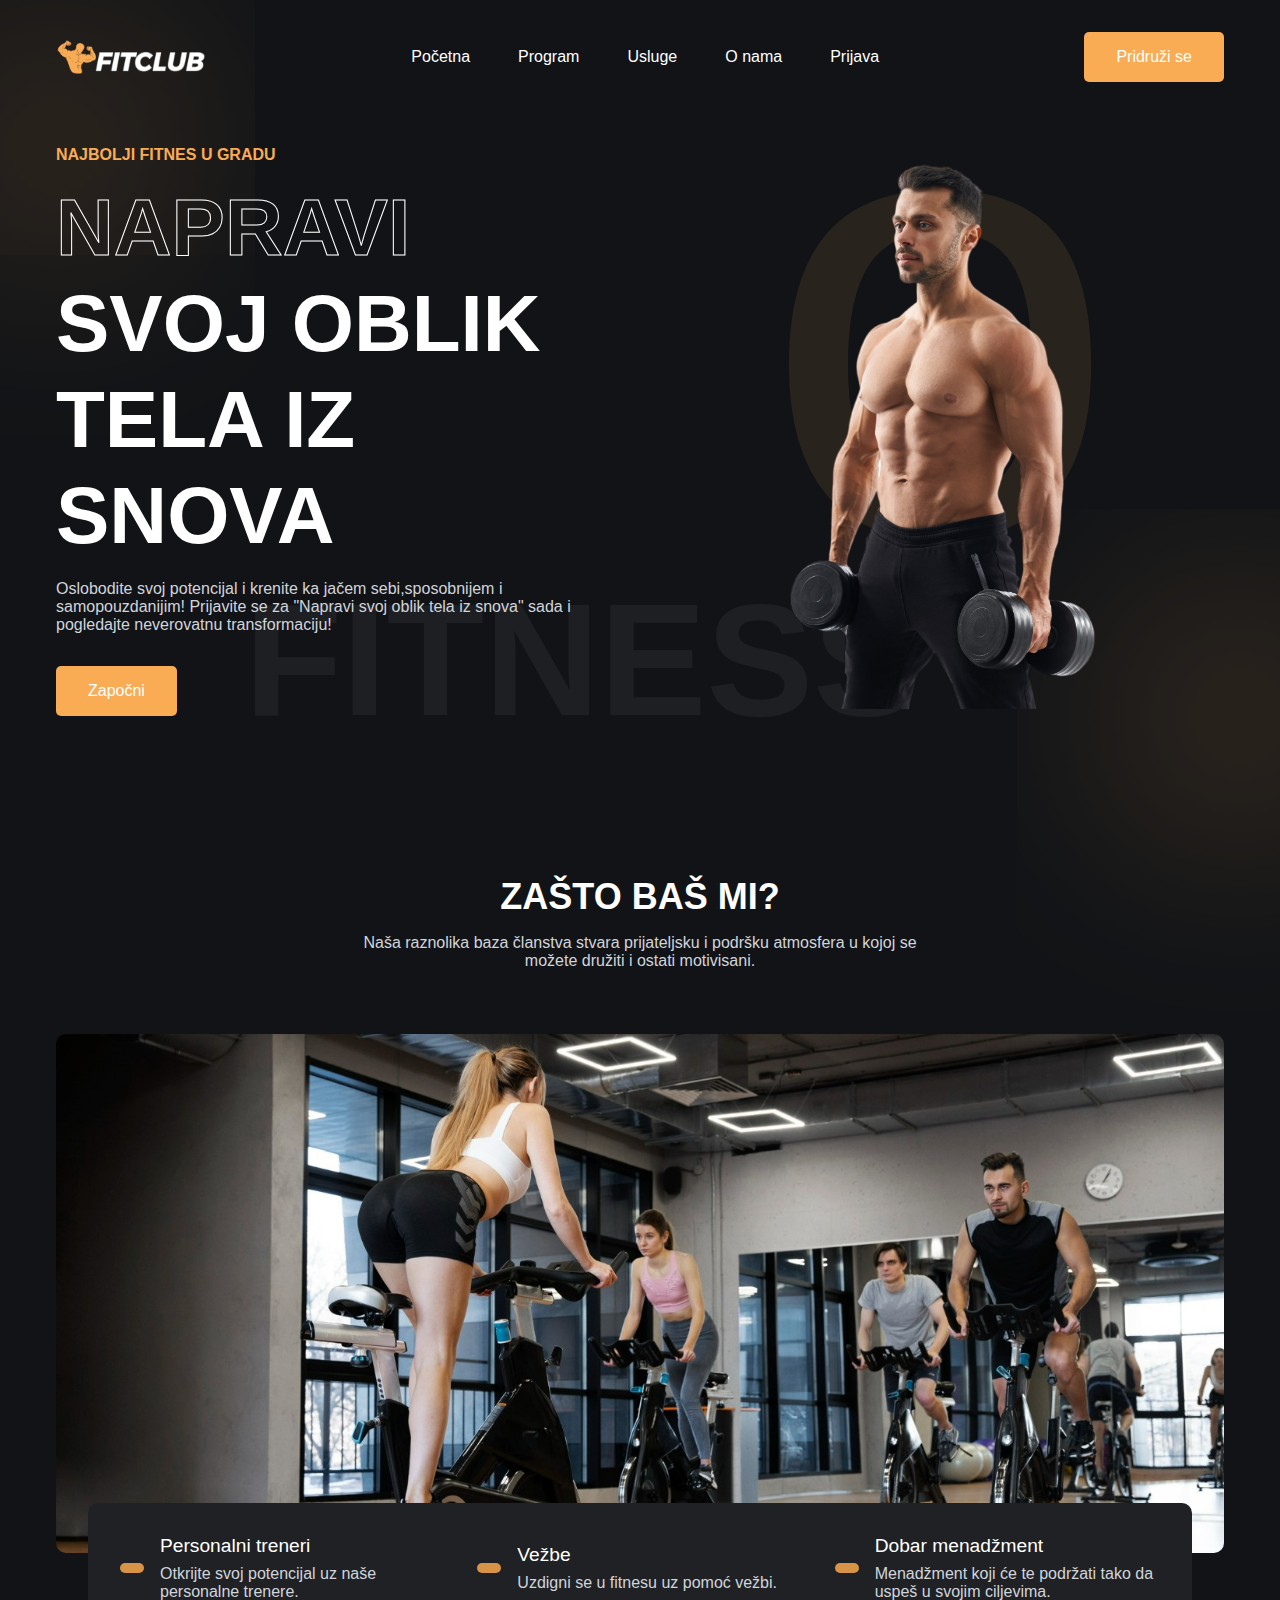
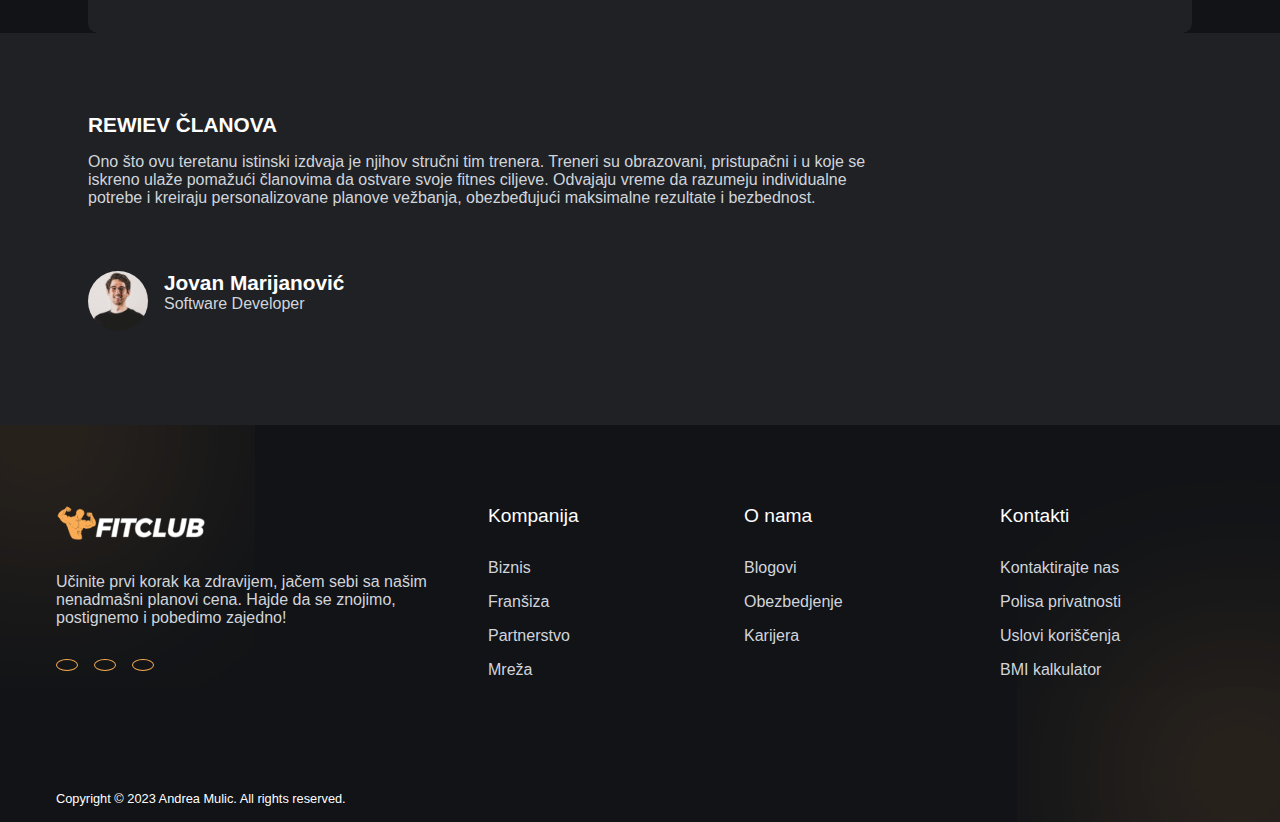
<file: projekat/index.html>
<!DOCTYPE html>
<html lang="en">
  <head>
    <meta charset="UTF-8" />
    <meta name="viewport" content="width=device-width, initial-scale=1.0" />
    <link rel="stylesheet" hre="program.html" />
    <link rel="stylesheet" href="styles.css" />
    <title>Fitclub</title>
  </head>
  <body>
    <nav>
      <div class="nav__logo">
        <a href="#"><img src="slike/logo.png" alt="logo" /></a>
      </div>
      <ul class="nav__links">
        <li class="link"><a href="index.html">Početna</a></li>
        <li class="link"><a href="program.html">Program</a></li>
        <li class="link"><a href="usluge.html">Usluge</a></li>
        <li class="link"><a href="index.html">O nama</a></li>
        <li class="link"><a href="prijava.html">Prijava</a></li>
      </ul>
      <button class="btn">Pridruži se</button>
    </nav>

    <header class="section__container header__container">
      <div class="header__content">
        <span class="bg__blur"></span>
        <span class="bg__blur header__blur"></span>
        <h4>NAJBOLJI FITNES U GRADU</h4>
        <h1><span>NAPRAVI</span> SVOJ OBLIK TELA IZ SNOVA</h1>
        <p>
          Oslobodite svoj potencijal i krenite ka jačem sebi,sposobnijem i
          samopouzdanijim! Prijavite se za "Napravi svoj oblik tela iz snova"
          sada i pogledajte neverovatnu transformaciju!
        </p>
        <button class="btn">Započni</button>
      </div>
      <div class="header__image">
        <img src="slike/header.png" alt="header" />
      </div>
    </header>

    <section class="section__container join__container">
      <h2 class="section__header">ZAŠTO BAŠ MI?</h2>
      <p class="section__subheader">
        Naša raznolika baza članstva stvara prijateljsku i podršku atmosfera u
        kojoj se možete družiti i ostati motivisani.
      </p>
      <div class="join__image">
        <img src="slike/join.jpg" alt="Join" />
        <div class="join__grid">
          <div class="join__card">
            <span><i class="ri-user-star-fill"></i></span>
            <div class="join__card__content">
              <h4>Personalni treneri</h4>
              <p>Otkrijte svoj potencijal uz naše personalne trenere.</p>
            </div>
          </div>
          <div class="join__card">
            <span><i class="ri-vidicon-fill"></i></span>
            <div class="join__card__content">
              <h4>Vežbe</h4>
              <p>Uzdigni se u fitnesu uz pomoć vežbi.</p>
            </div>
          </div>
          <div class="join__card">
            <span><i class="ri-building-line"></i></span>
            <div class="join__card__content">
              <h4>Dobar menadžment</h4>
              <p>
                Menadžment koji će te podržati tako da uspeš u svojim ciljevima.
              </p>
            </div>
          </div>
        </div>
      </div>
    </section>

    <section class="review">
      <div class="section__container review__container">
        <span><i class="ri-double-quotes-r"></i></span>
        <div class="review__content">
          <h4>REWIEV ČLANOVA</h4>
          <p>
            Ono što ovu teretanu istinski izdvaja je njihov stručni tim trenera.
            Treneri su obrazovani, pristupačni i u koje se iskreno ulaže
            pomažući članovima da ostvare svoje fitnes ciljeve. Odvajaju vreme
            da razumeju individualne potrebe i kreiraju personalizovane planove
            vežbanja, obezbeđujući maksimalne rezultate i bezbednost.
          </p>
          <div class="review__rating">
            <span><i class="ri-star-fill"></i></span>
            <span><i class="ri-star-fill"></i></span>
            <span><i class="ri-star-fill"></i></span>
            <span><i class="ri-star-fill"></i></span>
            <span><i class="ri-star-half-fill"></i></span>
          </div>
          <div class="review__footer">
            <div class="review__member">
              <img src="slike/member.jpg" alt="member" />
              <div class="review__member__details">
                <h4>Jovan Marijanović</h4>
                <p>Software Developer</p>
              </div>
            </div>
            <div class="review__nav">
              <span><i class="ri-arrow-left-line"></i></span>
              <span><i class="ri-arrow-right-line"></i></span>
            </div>
          </div>
        </div>
      </div>
    </section>

    <footer class="section__container footer__container">
      <span class="bg__blur"></span>
      <span class="bg__blur footer__blur"></span>
      <div class="footer__col">
        <div class="footer__logo"><img src="slike/logo.png" alt="logo" /></div>
        <p>
          Učinite prvi korak ka zdravijem, jačem sebi sa našim nenadmašni
          planovi cena. Hajde da se znojimo, postignemo i pobedimo zajedno!
        </p>
        <div class="footer__socials">
          <a href="#"><i class="ri-facebook-fill"></i></a>
          <a href="#"><i class="ri-instagram-line"></i></a>
          <a href="#"><i class="ri-twitter-fill"></i></a>
        </div>
      </div>
      <div class="footer__col">
        <h4>Kompanija</h4>
        <a href="#">Biznis</a>
        <a href="#">Franšiza</a>
        <a href="#">Partnerstvo</a>
        <a href="#">Mreža</a>
      </div>
      <div class="footer__col">
        <h4>O nama</h4>
        <a href="#">Blogovi</a>
        <a href="#">Obezbedjenje</a>
        <a href="#">Karijera</a>
      </div>
      <div class="footer__col">
        <h4>Kontakti</h4>
        <a href="#">Kontaktirajte nas</a>
        <a href="#">Polisa privatnosti</a>
        <a href="#">Uslovi koriščenja</a>
        <a href="#">BMI kalkulator</a>
      </div>
    </footer>
    <div class="footer__bar">
      Copyright © 2023 Andrea Mulic. All rights reserved.
    </div>
  </body>
</html>
</file>
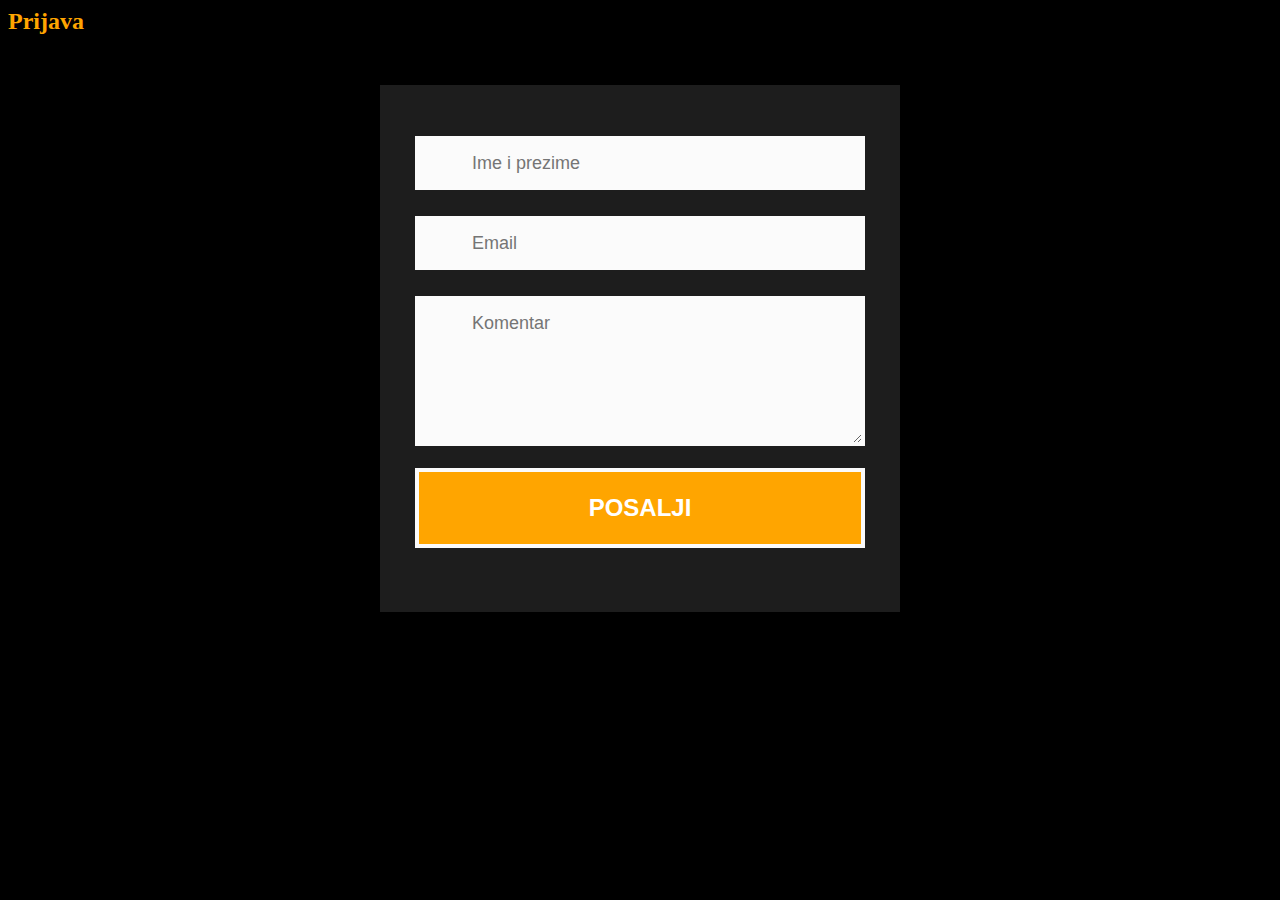
<file: projekat/prijava.html>
<html>
  <body>
    <head><title>Prijava</title></head>
    <h2 style="color:orange">Prijava</h2>
    <id="form-main">
    <div id="form-div">
      <form class="form" id="form1">
        <link rel="stylesheet" href="form.css" />
        <p class="name">
          <input
            name="name"
            type="text"
            class="validate[required,custom[onlyLetter],length[0,100]] feedback-input"
            placeholder="Ime i prezime"
            id="name"
          />
        </p>

        <p class="email">
          <input
            name="email"
            type="text"
            class="validate[required,custom[email]] feedback-input"
            id="email"
            placeholder="Email"
          />
        </p>

        <p class="text">
          <textarea
            name="text"
            class="validate[required,length[6,300]] feedback-input"
            id="comment"
            placeholder="Komentar"
          ></textarea>
        </p>

        <div class="submit">
          <input type="submit" value="POSALJI" id="button-orange" />
          <div class="ease"></div>
        </div>
      </form>
    </div>
  </body>
</html>
</file>
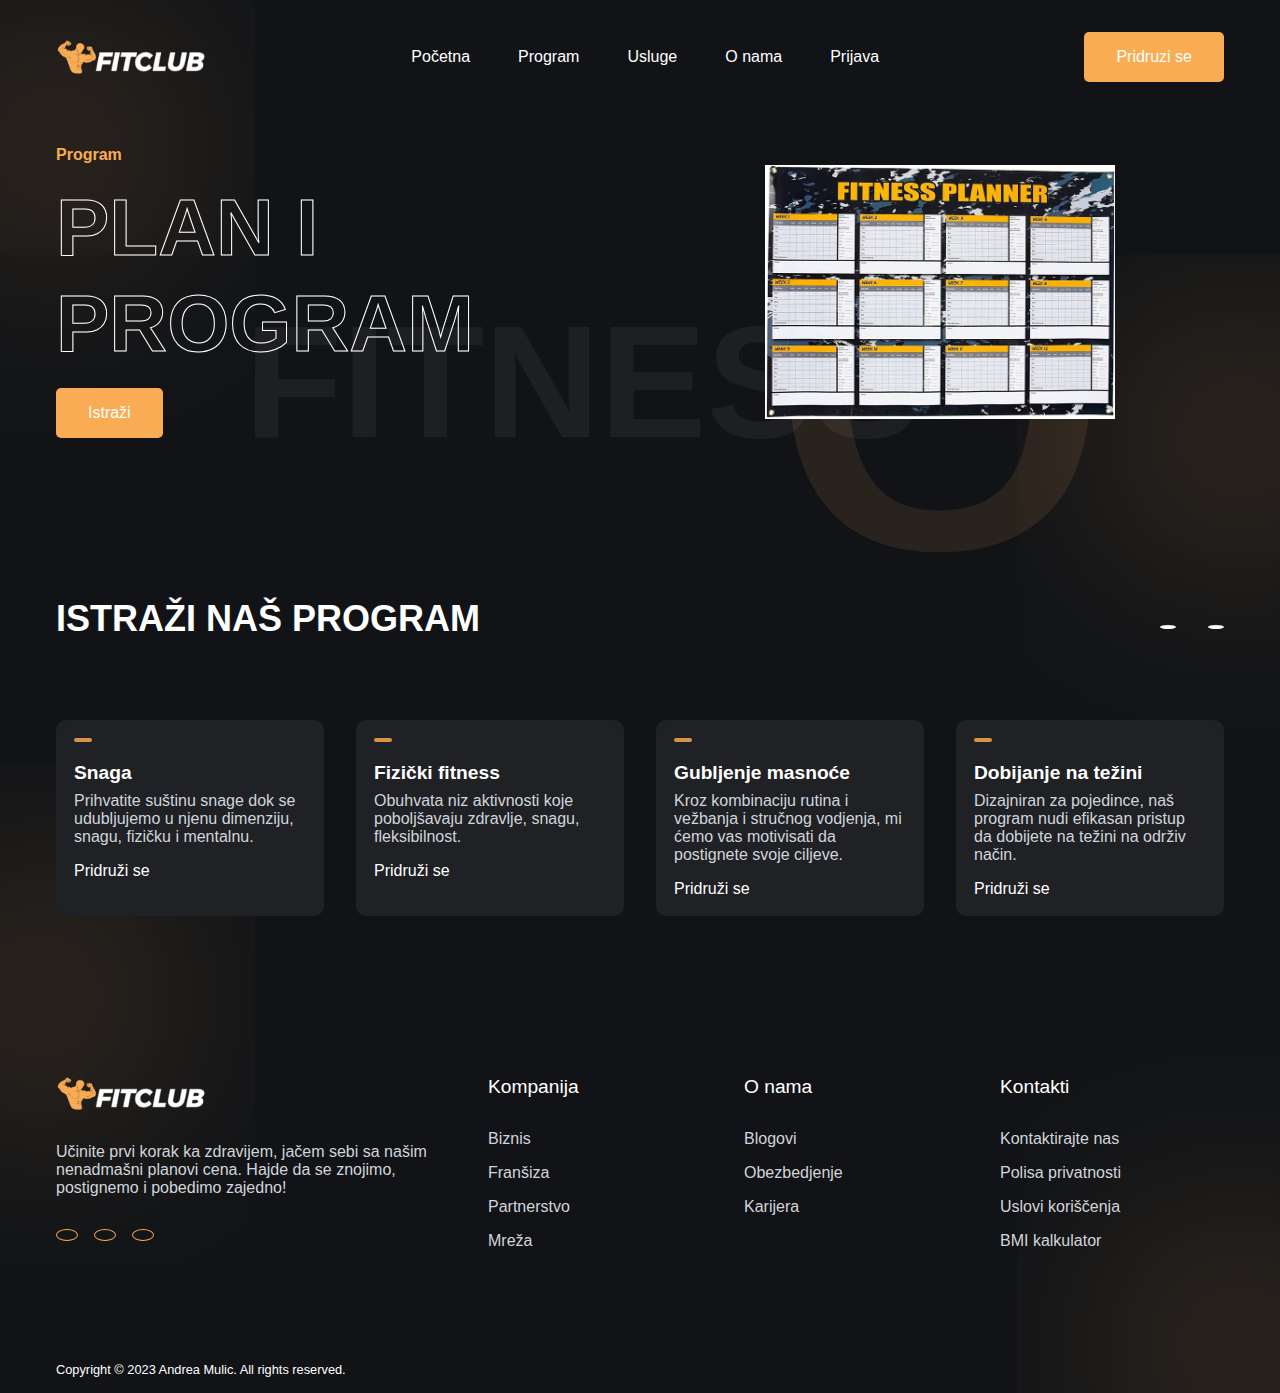
<file: projekat/program.html>
<!DOCTYPE html>
<html lang="en">
  <head>
    <meta charset="UTF-8" />
    <meta name="viewport" content="width=device-width, initial-scale=1.0" />
    <link rel="stylesheet" hre="program.html" />
    <link rel="stylesheet" href="styles.css" />
    <title>Fitclub</title>
  </head>
  <body>
    <nav>
      <div class="nav__logo">
        <a href="#"><img src="slike/logo.png" alt="logo" /></a>
      </div>
      <ul class="nav__links">
        <li class="link"><a href="index.html">Početna</a></li>
        <li class="link"><a href="program.html">Program</a></li>
        <li class="link"><a href="usluge.html">Usluge</a></li>
        <li class="link"><a href="index.html">O nama</a></li>
        <li class="link"><a href="prijava.html">Prijava</a></li>
      </ul>
      <button class="btn">Pridruzi se</button>
    </nav>

    <header class="section__container header__container">
      <div class="header__content">
        <span class="bg__blur"></span>
        <span class="bg__blur header__blur"></span>
        <h4>Program</h4>
        <h1><span>PLAN I PROGRAM</span></h1>

        <button class="btn">Istraži</button>
      </div>
      <div class="header__image">
        <img src="slike/planer.jpg" alt="header" />
      </div>
    </header>

    <section class="section__container explore__container">
      <div class="explore__header">
        <h2 class="section__header">ISTRAŽI NAŠ PROGRAM</h2>
        <div class="explore__nav">
          <span><i class="ri-arrow-left-line"></i></span>
          <span><i class="ri-arrow-right-line"></i></span>
        </div>
      </div>
      <div class="explore__grid">
        <div class="explore__card">
          <span><i class="ri-boxing-fill"></i></span>
          <h4>Snaga</h4>
          <p>
            Prihvatite suštinu snage dok se udubljujemo u njenu dimenziju,
            snagu, fizičku i mentalnu.
          </p>
          <a href="#">Pridruži se <i class="ri-arrow-right-line"></i></a>
        </div>
        <div class="explore__card">
          <span><i class="ri-heart-pulse-fill"></i></span>
          <h4>Fizički fitness</h4>
          <p>
            Obuhvata niz aktivnosti koje poboljšavaju zdravlje, snagu,
            fleksibilnost.
          </p>
          <a href="#">Pridruži se <i class="ri-arrow-right-line"></i></a>
        </div>
        <div class="explore__card">
          <span><i class="ri-run-line"></i></span>
          <h4>Gubljenje masnoće</h4>
          <p>
            Kroz kombinaciju rutina i vežbanja i stručnog vodjenja, mi ćemo vas
            motivisati da postignete svoje ciljeve.
          </p>
          <a href="#">Pridruži se<i class="ri-arrow-right-line"></i></a>
        </div>
        <div class="explore__card">
          <span><i class="ri-shopping-basket-fill"></i></span>
          <h4>Dobijanje na težini</h4>
          <p>
            Dizajniran za pojedince, naš program nudi efikasan pristup da
            dobijete na težini na održiv način.
          </p>
          <a href="#">Pridruži se <i class="ri-arrow-right-line"></i></a>
        </div>
      </div>
    </section>
    <footer class="section__container footer__container">
      <span class="bg__blur"></span>
      <span class="bg__blur footer__blur"></span>
      <div class="footer__col">
        <div class="footer__logo"><img src="slike/logo.png" alt="logo" /></div>
        <p>
          Učinite prvi korak ka zdravijem, jačem sebi sa našim nenadmašni
          planovi cena. Hajde da se znojimo, postignemo i pobedimo zajedno!
        </p>
        <div class="footer__socials">
          <a href="#"><i class="ri-facebook-fill"></i></a>
          <a href="#"><i class="ri-instagram-line"></i></a>
          <a href="#"><i class="ri-twitter-fill"></i></a>
        </div>
      </div>
      <div class="footer__col">
        <h4>Kompanija</h4>
        <a href="#">Biznis</a>
        <a href="#">Franšiza</a>
        <a href="#">Partnerstvo</a>
        <a href="#">Mreža</a>
      </div>
      <div class="footer__col">
        <h4>O nama</h4>
        <a href="#">Blogovi</a>
        <a href="#">Obezbedjenje</a>
        <a href="#">Karijera</a>
      </div>
      <div class="footer__col">
        <h4>Kontakti</h4>
        <a href="#">Kontaktirajte nas</a>
        <a href="#">Polisa privatnosti</a>
        <a href="#">Uslovi koriščenja</a>
        <a href="#">BMI kalkulator</a>
      </div>
    </footer>
    <div class="footer__bar">
      Copyright © 2023 Andrea Mulic. All rights reserved.
    </div>
  </body>
</html>
</file>
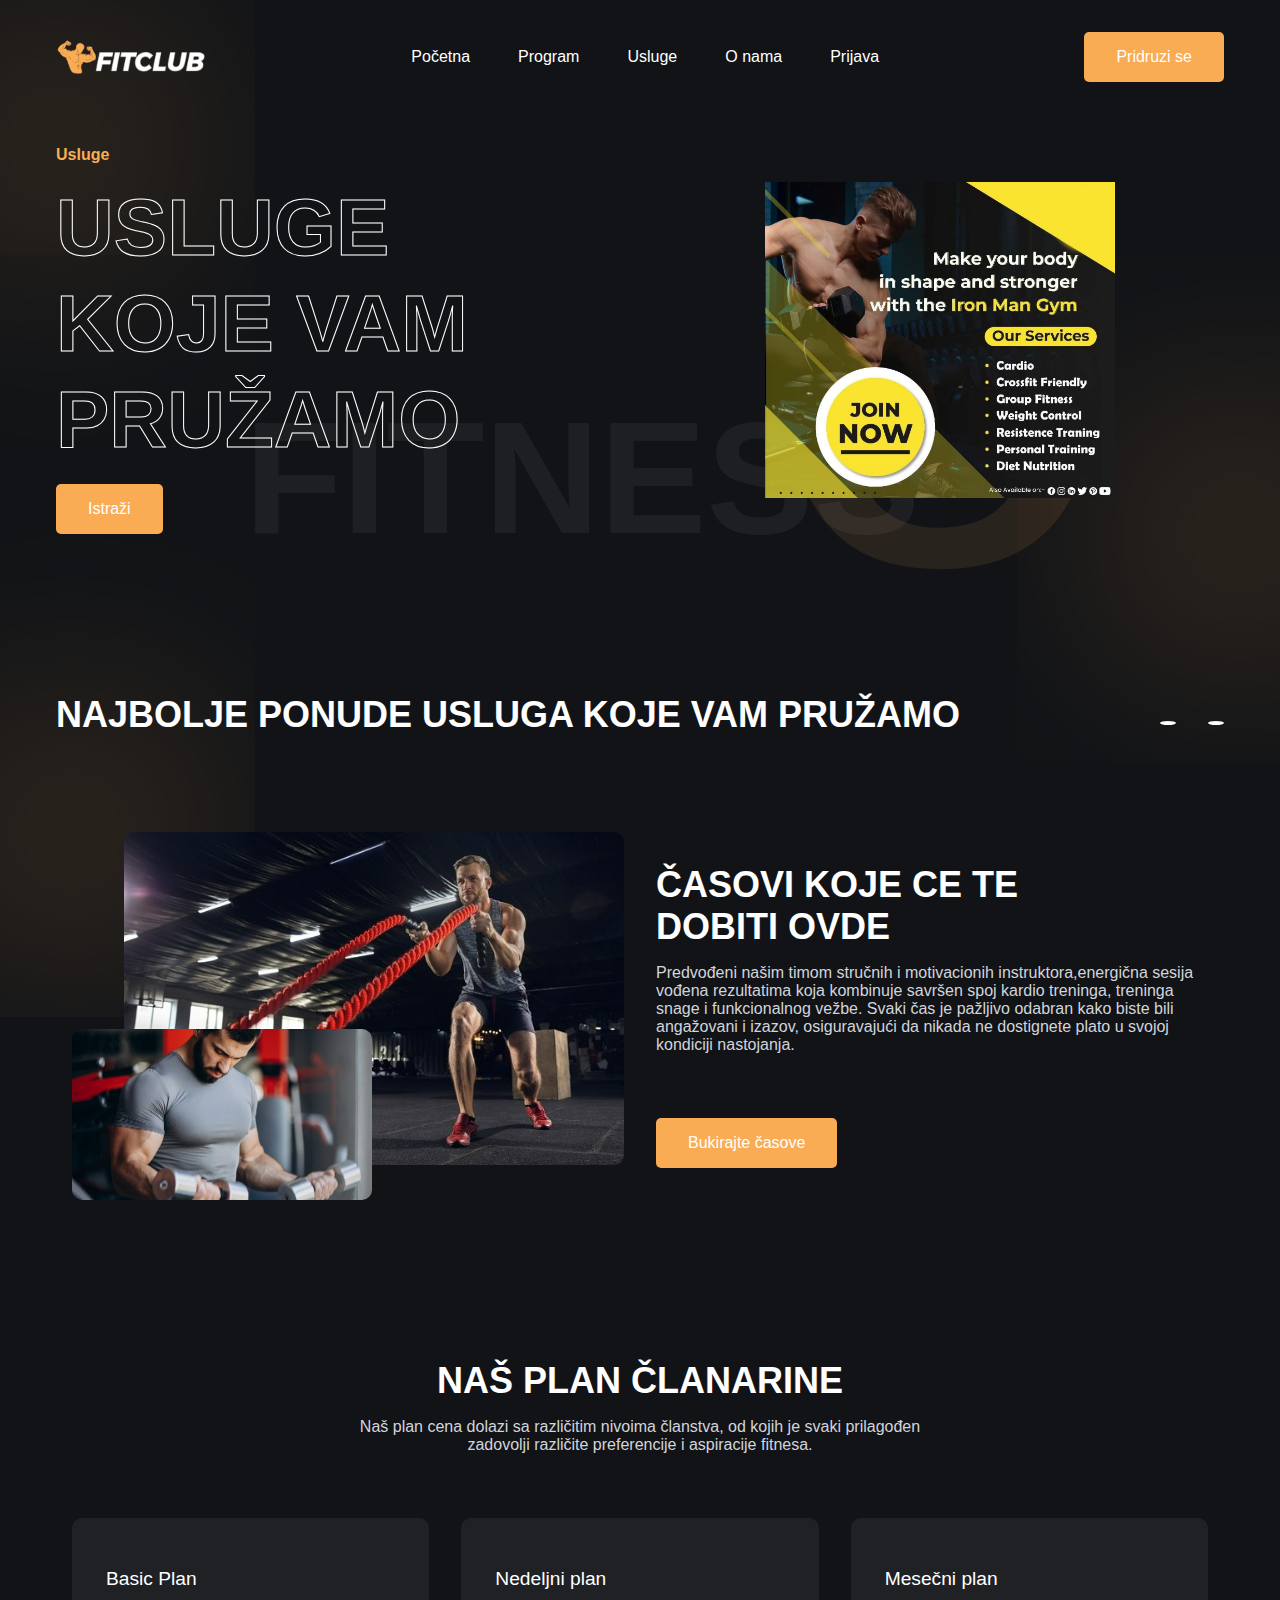
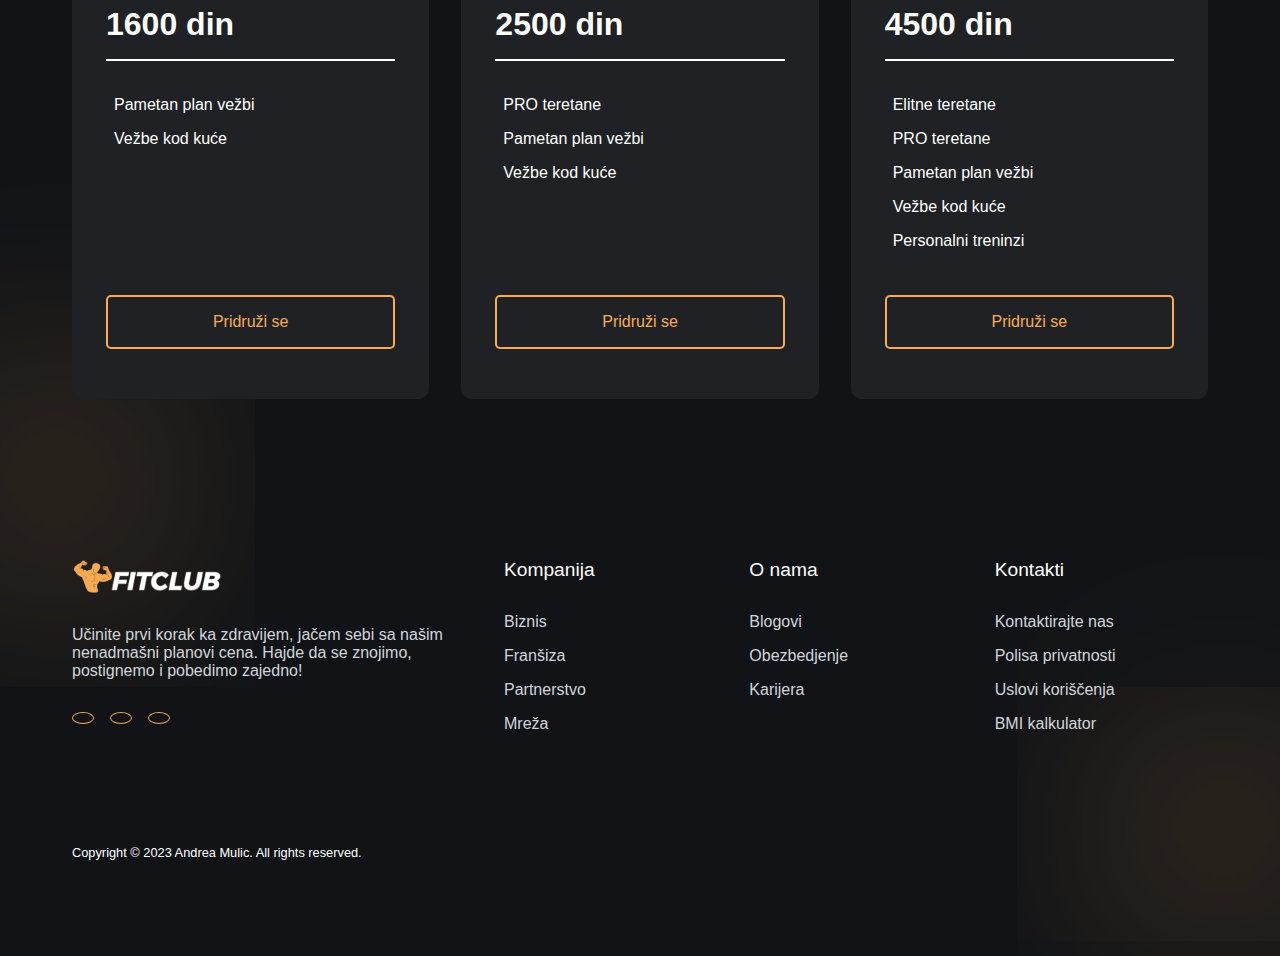
<file: projekat/usluge.html>
<!DOCTYPE html>
<html lang="en">
  <head>
    <meta charset="UTF-8" />
    <meta name="viewport" content="width=device-width, initial-scale=1.0" />
    <link rel="stylesheet" hre="program.html" />
    <link rel="stylesheet" href="styles.css" />
    <title>Fitclub</title>
  </head>
  <body>
    <nav>
      <div class="nav__logo">
        <a href="#"><img src="slike/logo.png" alt="logo" /></a>
      </div>
      <ul class="nav__links">
        <li class="link"><a href="index.html">Početna</a></li>
        <li class="link"><a href="program.html">Program</a></li>
        <li class="link"><a href="usluge.html">Usluge</a></li>
        <li class="link"><a href="index.html">O nama</a></li>
        <li class="link"><a href="prijava.html">Prijava</a></li>
      </ul>
      <button class="btn">Pridruzi se</button>
    </nav>

    <header class="section__container header__container">
      <div class="header__content">
        <span class="bg__blur"></span>
        <span class="bg__blur header__blur"></span>
        <h4>Usluge</h4>
        <h1><span>USLUGE KOJE VAM PRUŽAMO</span></h1>

        <button class="btn">Istraži</button>
      </div>
      <div class="header__image">
        <img src="slike/usluga2.png" alt="header" />
      </div>
    </header>

    <section class="section__container explore__container">
      <div class="explore__header">
        <h2 class="section__header">NAJBOLJE PONUDE USLUGA KOJE VAM PRUŽAMO</h2>
        <div class="explore__nav">
          <span><i class="ri-arrow-left-line"></i></span>
          <span><i class="ri-arrow-right-line"></i></span>
        </div>
      </div>
   
    <section class="section__container class__container">
      <div class="class__image">
        <span class="bg__blur"></span>
        <img src="slike/class-1.jpg" alt="class" class="class__img-1" />
        <img src="slike/class-2.jpg" alt="class" class="class__img-2" />
      </div>
      <div class="class__content">
        <h2 class="section__header">ČASOVI KOJE CE TE DOBITI OVDE</h2>
        <p>
          Predvođeni našim timom stručnih i motivacionih instruktora,energična
          sesija vođena rezultatima koja kombinuje savršen spoj kardio treninga,
          treninga snage i funkcionalnog vežbe. Svaki čas je pažljivo odabran
          kako biste bili angažovani i izazov, osiguravajući da nikada ne
          dostignete plato u svojoj kondiciji nastojanja.
        </p>
        <button class="btn">Bukirajte časove</button>
      </div>
    </section>
    <section class="section__container price__container">
      <h2 class="section__header">NAŠ PLAN ČLANARINE</h2>
      <p class="section__subheader">
        Naš plan cena dolazi sa različitim nivoima članstva, od kojih je svaki
        prilagođen zadovolji različite preferencije i aspiracije fitnesa.
      </p>
      <div class="price__grid">
        <div class="price__card">
          <div class="price__card__content">
            <h4>Basic Plan</h4>
            <h3>1600 din</h3>
            <p>
              <i class="ri-checkbox-circle-line"></i>
              Pametan plan vežbi
            </p>
            <p>
              <i class="ri-checkbox-circle-line"></i>
              Vežbe kod kuće
            </p>
          </div>
          <button class="btn price__btn">Pridruži se</button>
        </div>
        <div class="price__card">
          <div class="price__card__content">
            <h4>Nedeljni plan</h4>
            <h3>2500 din</h3>
            <p>
              <i class="ri-checkbox-circle-line"></i>
              PRO teretane
            </p>
            <p>
              <i class="ri-checkbox-circle-line"></i>
              Pametan plan vežbi
            </p>
            <p>
              <i class="ri-checkbox-circle-line"></i>
              Vežbe kod kuće
            </p>
          </div>
          <button class="btn price__btn">Pridruži se</button>
        </div>
        <div class="price__card">
          <div class="price__card__content">
            <h4>Mesečni plan</h4>
            <h3>4500 din</h3>
            <p>
              <i class="ri-checkbox-circle-line"></i>
              Elitne teretane
            </p>
            <p>
              <i class="ri-checkbox-circle-line"></i>
              PRO teretane
            </p>
            <p>
              <i class="ri-checkbox-circle-line"></i>
              Pametan plan vežbi
            </p>
            <p>
              <i class="ri-checkbox-circle-line"></i>
              Vežbe kod kuće
            </p>
            <p>
              <i class="ri-checkbox-circle-line"></i>
              Personalni treninzi
            </p>
          </div>
          <button class="btn price__btn">Pridruži se</button>
        </div>
      </div>
    </section>

    <footer class="section__container footer__container">
      <span class="bg__blur"></span>
      <span class="bg__blur footer__blur"></span>
      <div class="footer__col">
        <div class="footer__logo"><img src="slike/logo.png" alt="logo" /></div>
        <p>
          Učinite prvi korak ka zdravijem, jačem sebi sa našim nenadmašni
          planovi cena. Hajde da se znojimo, postignemo i pobedimo zajedno!
        </p>
        <div class="footer__socials">
          <a href="#"><i class="ri-facebook-fill"></i></a>
          <a href="#"><i class="ri-instagram-line"></i></a>
          <a href="#"><i class="ri-twitter-fill"></i></a>
        </div>
      </div>
      <div class="footer__col">
        <h4>Kompanija</h4>
        <a href="#">Biznis</a>
        <a href="#">Franšiza</a>
        <a href="#">Partnerstvo</a>
        <a href="#">Mreža</a>
      </div>
      <div class="footer__col">
        <h4>O nama</h4>
        <a href="#">Blogovi</a>
        <a href="#">Obezbedjenje</a>
        <a href="#">Karijera</a>
      </div>
      <div class="footer__col">
        <h4>Kontakti</h4>
        <a href="#">Kontaktirajte nas</a>
        <a href="#">Polisa privatnosti</a>
        <a href="#">Uslovi koriščenja</a>
        <a href="#">BMI kalkulator</a>
      </div>
    </footer>
    <div class="footer__bar">
      Copyright © 2023 Andrea Mulic. All rights reserved.
    </div>
  </body>
</html>
</file>
<file: projekat/styles.css>
:root {
  --primary-color: #111317;
  --primary-color-light: #1f2125;
  --primary-color-extra-light: #35373b;
  --secondary-color: #f9ac54;
  --secondary-color-dark: #d79447;
  --text-light: #d1d5db;
  --white: #ffffff;
  --max-width: 1200px;
}

* {
  padding: 0;
  margin: 0;
  box-sizing: border-box;
}

.section__container {
  max-width: var(--max-width);
  margin: auto;
  padding: 5rem 1rem;
}

.section__header {
  margin-bottom: 1rem;
  font-size: 2.25rem;
  font-weight: 600;
  text-align: center;
  color: var(--white);
}

.section__subheader {
  max-width: 600px;
  margin: auto;
  text-align: center;
  color: var(--text-light);
}

.btn {
  padding: 1rem 2rem;
  outline: none;
  border: none;
  font-size: 1rem;
  color: var(--white);
  background-color: var(--secondary-color);
  border-radius: 5px;
  cursor: pointer;
  transition: 0.3s;
}

.btn:hover {
  background-color: var(--secondary-color-dark);
}

img {
  width: 100%;
  display: flex;
}

a {
  text-decoration: none;
}

.bg__blur {
  position: absolute;
  box-shadow: 0 0 1000px 50px var(--secondary-color);
  z-index: -1;
}

body {
  font-family: "Poppins", sans-serif;
  background-color: var(--primary-color);
}

nav {
  max-width: var(--max-width);
  margin: auto;
  padding: 2rem 1rem;
  display: flex;
  align-items: center;
  justify-content: space-between;
  gap: 2rem;
}

.nav__logo {
  max-width: 150px;
}

.nav__links {
  list-style: none;
  display: flex;
  align-items: center;
  gap: 3rem;
}

.link a {
  position: relative;
  padding-bottom: 0.75rem;
  color: var(--white);
}

.link a::after {
  content: "";
  position: absolute;
  height: 2px;
  width: 0;
  left: 0;
  bottom: 0;
  background-color: var(--secondary-color);
  transition: 0.3s;
}

.link a:hover::after {
  width: 50%;
}

.header__container {
  position: relative;
  padding-top: 2rem;
  display: grid;
  grid-template-columns: repeat(2, 1fr);
  align-items: center;
  gap: 2rem;
}

.header__container::before {
  content: "FITNESS";
  position: absolute;
  bottom: 5rem;
  right: 20rem;
  font-size: 10rem;
  font-weight: 700;
  line-height: 7rem;
  color: var(--white);
  opacity: 0.05;
  z-index: -1;
}

.header__blur {
  bottom: 5rem;
  right: 0;
}

.header__content h4 {
  margin-bottom: 1rem;
  font-size: 1rem;
  font-weight: 600;
  color: var(--secondary-color);
}

.header__content h1 {
  margin-bottom: 1rem;
  font-size: 5rem;
  font-weight: 700;
  line-height: 6rem;
  color: var(--white);
}

.header__content h1 span {
  -webkit-text-fill-color: transparent;
  -webkit-text-stroke: 1px var(--white);
}

.header__content p {
  margin-bottom: 2rem;
  color: var(--text-light);
}

.header__image {
  position: relative;
}

.header__image::before {
  content: "o";
  position: absolute;
  top: 0;
  left: 50%;
  transform: translateX(-50%);
  font-size: 40rem;
  font-weight: 400;
  line-height: 20rem;
  color: var(--secondary-color);
  opacity: 0.1;
  z-index: -1;
}

.header__image img {
  max-width: 350px;
  margin: auto;
}

.explore__header {
  display: flex;
  align-items: center;
  justify-content: space-between;
  gap: 2rem;
}

.explore__nav {
  display: flex;
  align-items: center;
  gap: 2rem;
}

.explore__nav span {
  padding: 0 6px;
  font-size: 1.5rem;
  color: var(--white);
  border: 2px solid var(--white);
  border-radius: 100%;
  cursor: pointer;
  transition: 0.3s;
}

.explore__nav span:hover {
  color: var(--secondary-color);
  border-color: var(--secondary-color);
}

.explore__grid {
  margin-top: 4rem;
  display: grid;
  grid-template-columns: repeat(4, 1fr);
  gap: 2rem;
}

.explore__card {
  padding: 1rem;
  background-color: var(--primary-color-light);
  border: 2px solid transparent;
  border-radius: 10px;
  transition: 0.3s;
}

.explore__card:hover {
  background-color: var(--primary-color-extra-light);
  border-color: var(--secondary-color);
}

.explore__card span {
  display: inline-block;
  padding: 2px 9px;
  margin-bottom: 1rem;
  font-size: 1.75rem;
  color: var(--white);
  background-color: var(--secondary-color-dark);
  border-radius: 5px;
}

.explore__card h4 {
  margin-bottom: 0.5rem;
  font-size: 1.2rem;
  font-weight: 600;
  color: var(--white);
}

.explore__card p {
  margin-bottom: 1rem;
  color: var(--text-light);
}

.explore__card a {
  color: var(--white);
  transition: 0.3s;
}

.explore__card a:hover {
  color: var(--secondary-color);
}

.class__container {
  display: grid;
  grid-template-columns: repeat(2, 1fr);
  gap: 2rem;
}

.class__image {
  position: relative;
}

.class__image .class__img-1 {
  position: absolute;
  right: 0;
  top: 0;
  max-width: 500px;
  border-radius: 10px;
}

.class__image .class__img-2 {
  position: absolute;
  left: 0;
  bottom: 0;
  max-width: 300px;
  border-radius: 10px;
}

.class__content {
  padding: 2rem 0;
}

.class__content .section__header {
  text-align: left;
  max-width: 400px;
}

.class__content p {
  margin-bottom: 4rem;
  color: var(--text-light);
}

.join__image {
  margin-top: 4rem;
  position: relative;
}

.join__image img {
  border-radius: 10px;
}

.join__grid {
  position: absolute;
  bottom: -5rem;
  width: calc(100% - 4rem);
  padding: 2rem;
  margin: 0 2rem;
  display: flex;
  flex-wrap: wrap;
  gap: 2rem;
  background-color: var(--primary-color-light);
  border-radius: 10px;
}

.join__card {
  flex: 1 1 250px;
  display: flex;
  align-items: center;
  gap: 1rem;
}

.join__card span {
  padding: 5px 12px;
  font-size: 1.75rem;
  color: var(--white);
  background-color: var(--secondary-color-dark);
  border-radius: 5px;
}

.join__card h4 {
  margin-bottom: 0.5rem;
  font-size: 1.2rem;
  font-weight: 500;
  color: var(--white);
}

.join__card p {
  color: var(--text-light);
}

.price__grid {
  margin-top: 4rem;
  display: grid;
  grid-template-columns: repeat(3, 1fr);
  gap: 2rem;
}

.price__card {
  padding: 3rem 2rem;
  display: flex;
  flex-direction: column;
  background-color: var(--primary-color-light);
  border: 2px solid transparent;
  border-radius: 10px;
  transition: 0.3s;
}

.price__card:hover {
  background-color: var(--primary-color-extra-light);
  border-color: var(--secondary-color);
}

.price__card__content {
  flex: 1;
  margin-bottom: 2rem;
}

.price__card h4 {
  margin-bottom: 1rem;
  font-size: 1.2rem;
  font-weight: 500;
  color: var(--white);
}

.price__card h3 {
  padding-bottom: 1rem;
  margin-bottom: 2rem;
  font-size: 2rem;
  font-weight: 600;
  color: var(--white);
  border-bottom: 2px solid var(--white);
}

.price__card p {
  margin-bottom: 0.75rem;
  color: var(--white);
}

.price__card p i {
  margin-right: 0.5rem;
  font-size: 1.2rem;
  color: var(--secondary-color);
}

.price__btn {
  color: var(--secondary-color);
  background-color: transparent;
  border: 2px solid var(--secondary-color);
}

.price__btn:hover {
  color: var(--white);
  background-color: var(--secondary-color);
}

.review {
  background-color: var(--primary-color-light);
}

.review__container {
  display: flex;
  gap: 2rem;
}

.review__container > span {
  font-size: 6rem;
  color: var(--secondary-color);
  opacity: 0.5;
}

.review__content {
  flex: 1;
}

.review__content h4 {
  margin-bottom: 1rem;
  font-size: 1.3rem;
  font-weight: 600;
  color: var(--white);
}

.review__content p {
  max-width: 800px;
  margin-bottom: 2rem;
  color: var(--text-light);
}

.review__rating span {
  font-size: 1.5rem;
  color: var(--secondary-color);
}

.review__footer {
  margin-top: 4rem;
  display: flex;
  align-items: center;
  justify-content: space-between;
  gap: 2rem;
}

.review__member {
  display: flex;
  align-items: flex-start;
  gap: 1rem;
}

.review__member img {
  max-width: 60px;
  border-radius: 100%;
}

.review__member__details h4 {
  margin-bottom: 0;
}

.review__nav {
  display: flex;
  align-items: center;
  gap: 2rem;
}

.review__nav span {
  font-size: 2rem;
  color: var(--secondary-color);
  cursor: pointer;
}

.footer__container {
  position: relative;
  display: grid;
  grid-template-columns: 400px repeat(3, 1fr);
  gap: 2rem;
}

.footer__blur {
  bottom: 0;
  right: 0;
}

.footer__logo {
  max-width: 150px;
  margin-bottom: 2rem;
}

.footer__col p {
  margin-bottom: 2rem;
  color: var(--text-light);
}

.footer__socials {
  display: flex;
  align-items: center;
  gap: 1rem;
}

.footer__socials a {
  padding: 5px 10px;
  font-size: 1.25rem;
  color: var(--secondary-color);
  border: 1px solid var(--secondary-color);
  border-radius: 100%;
  transition: 0.3s;
}

.footer__socials a:hover {
  color: var(--white);
  background-color: var(--secondary-color);
}

.footer__col h4 {
  margin-bottom: 2rem;
  font-size: 1.2rem;
  font-weight: 500;
  color: var(--white);
}

.footer__col > a {
  display: block;
  margin-bottom: 1rem;
  color: var(--text-light);
  transition: 0.3s;
}

.footer__col > a:hover {
  color: var(--secondary-color);
}

.footer__bar {
  max-width: var(--max-width);
  margin: auto;
  padding: 1rem;
  font-size: 0.8rem;
  color: var(--white);
}

@media (width < 900px) {
  .nav__links {
    display: none;
  }

  .header__container {
    grid-template-columns: repeat(1, 1fr);
  }

  .header__image {
    grid-area: 1/1/2/2;
  }

  .explore__grid {
    grid-template-columns: repeat(2, 1fr);
    gap: 1rem;
  }

  .class__container {
    grid-template-columns: repeat(1, 1fr);
  }

  .class__image {
    min-height: 500px;
  }

  .price__grid {
    grid-template-columns: repeat(2, 1fr);
  }

  .review__container {
    gap: 2rem;
  }

  .footer__container {
    grid-template-columns: 1fr 200px;
  }
}

@media (width < 600px) {
  .explore__header {
    flex-direction: column;
  }

  .explore__grid {
    grid-template-columns: repeat(1, 1fr);
  }

  .join__container {
    margin-bottom: 15rem;
  }

  .join__grid {
    width: 100%;
    margin: 0;
    bottom: -20rem;
  }

  .price__grid {
    grid-template-columns: repeat(1, 1fr);
  }

  .review__container {
    flex-direction: column;
    gap: 0;
  }

  .review__footer {
    flex-direction: column;
  }

  .footer__container {
    grid-template-columns: 1fr 150px;
  }

  .footer__bar {
    text-align: center;
  }
}
</file>
<file: projekat/form.css>
body {
  background-color: black;
}

#feedback-page {
  text-align: center;
}

#form-main {
  width: 100%;
  float: left;
  padding-top: 0px;
}

#form-div {
  background-color: rgba(72, 72, 72, 0.4);
  padding-left: 35px;
  padding-right: 35px;
  padding-top: 35px;
  padding-bottom: 50px;
  width: 450px;
  float: left;
  left: 50%;
  position: absolute;
  margin-top: 30px;
  margin-left: -260px;
}

.feedback-input {
  color: #3c3c3c;
  font-family: Helvetica, Arial, sans-serif;
  font-weight: 500;
  font-size: 18px;
  border-radius: 0;
  line-height: 22px;
  background-color: #fbfbfb;
  padding: 13px 13px 13px 54px;
  margin-bottom: 10px;
  width: 100%;
  -webkit-box-sizing: border-box;
  -moz-box-sizing: border-box;
  -ms-box-sizing: border-box;
  box-sizing: border-box;
  border: 3px solid rgba(0, 0, 0, 0);
}

.feedback-input:focus {
  background: #fff;
  box-shadow: 0;
  border: 3px solid #3498db;
  color: #3498db;
  outline: none;
  padding: 13px 13px 13px 54px;
}

.focused {
  color: #30aed6;
  border: #30aed6 solid 3px;
}

/* Icons ---------------------------------- */
#name {
  background-size: 30px 30px;
  background-position: 11px 8px;
  background-repeat: no-repeat;
}

#name:focus {
  background-position: 8px 5px;
  background-position: 11px 8px;
  background-repeat: no-repeat;
}

#email {
  background-size: 30px 30px;
  background-position: 11px 8px;
  background-repeat: no-repeat;
}

#email:focus {
  background-size: 30px 30px;
  background-position: 11px 8px;
  background-repeat: no-repeat;
}

#comment {
  background-size: 30px 30px;
  background-position: 11px 8px;
  background-repeat: no-repeat;
}

textarea {
  width: 100%;
  height: 150px;
  line-height: 150%;
  resize: vertical;
}

input:hover,
textarea:hover,
input:focus,
textarea:focus {
  background-color: white;
}

#button-orange {
  font-family: "Montserrat", Arial, Helvetica, sans-serif;
  float: left;
  width: 100%;
  border: #fbfbfb solid 4px;
  cursor: pointer;
  background-color: orange;
  color: white;
  font-size: 24px;
  padding-top: 22px;
  padding-bottom: 22px;
  -webkit-transition: all 0.3s;
  -moz-transition: all 0.3s;
  transition: all 0.3s;
  margin-top: -4px;
  font-weight: 700;
}

#button-orange:hover {
  background-color: rgba(0, 0, 0, 0);
  color: black;
}

.ease {
  width: 0px;
  height: 74px;
  background-color: #fbfbfb;
  -webkit-transition: 0.3s ease;
  -moz-transition: 0.3s ease;
  -o-transition: 0.3s ease;
  -ms-transition: 0.3s ease;
  transition: 0.3s ease;
}

.submit:hover .ease {
  width: 100%;
  background-color: white;
}
</file>
